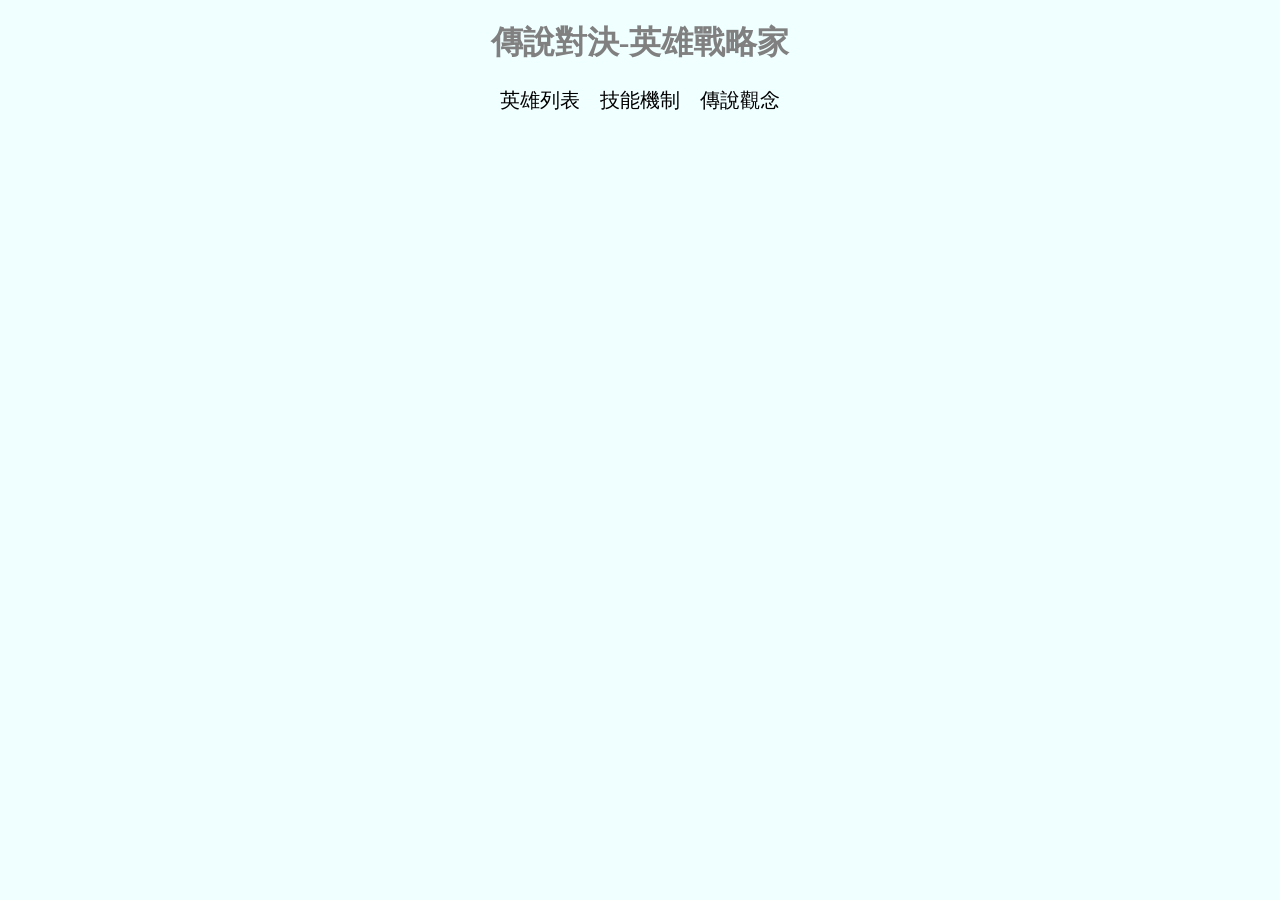
<file: index.html>
<!doctype html>
<html lang="en">
  <head>
    <meta charset="UTF-8" />
    <meta name="viewport" content="width=device-width, initial-scale=1.0" />
    <link rel="stylesheet" href="./style/css/index.css" />
    <title>傳說對決-英雄戰略家</title>
  </head>
  <body>
    <h1>傳說對決-英雄戰略家</h1>
    <ul>
      <li><a href="./html/heros.html">英雄列表</a></li>
      <li>技能機制</li>
      <li>傳說觀念</li>
    </ul>
  </body>
</html>
</file>
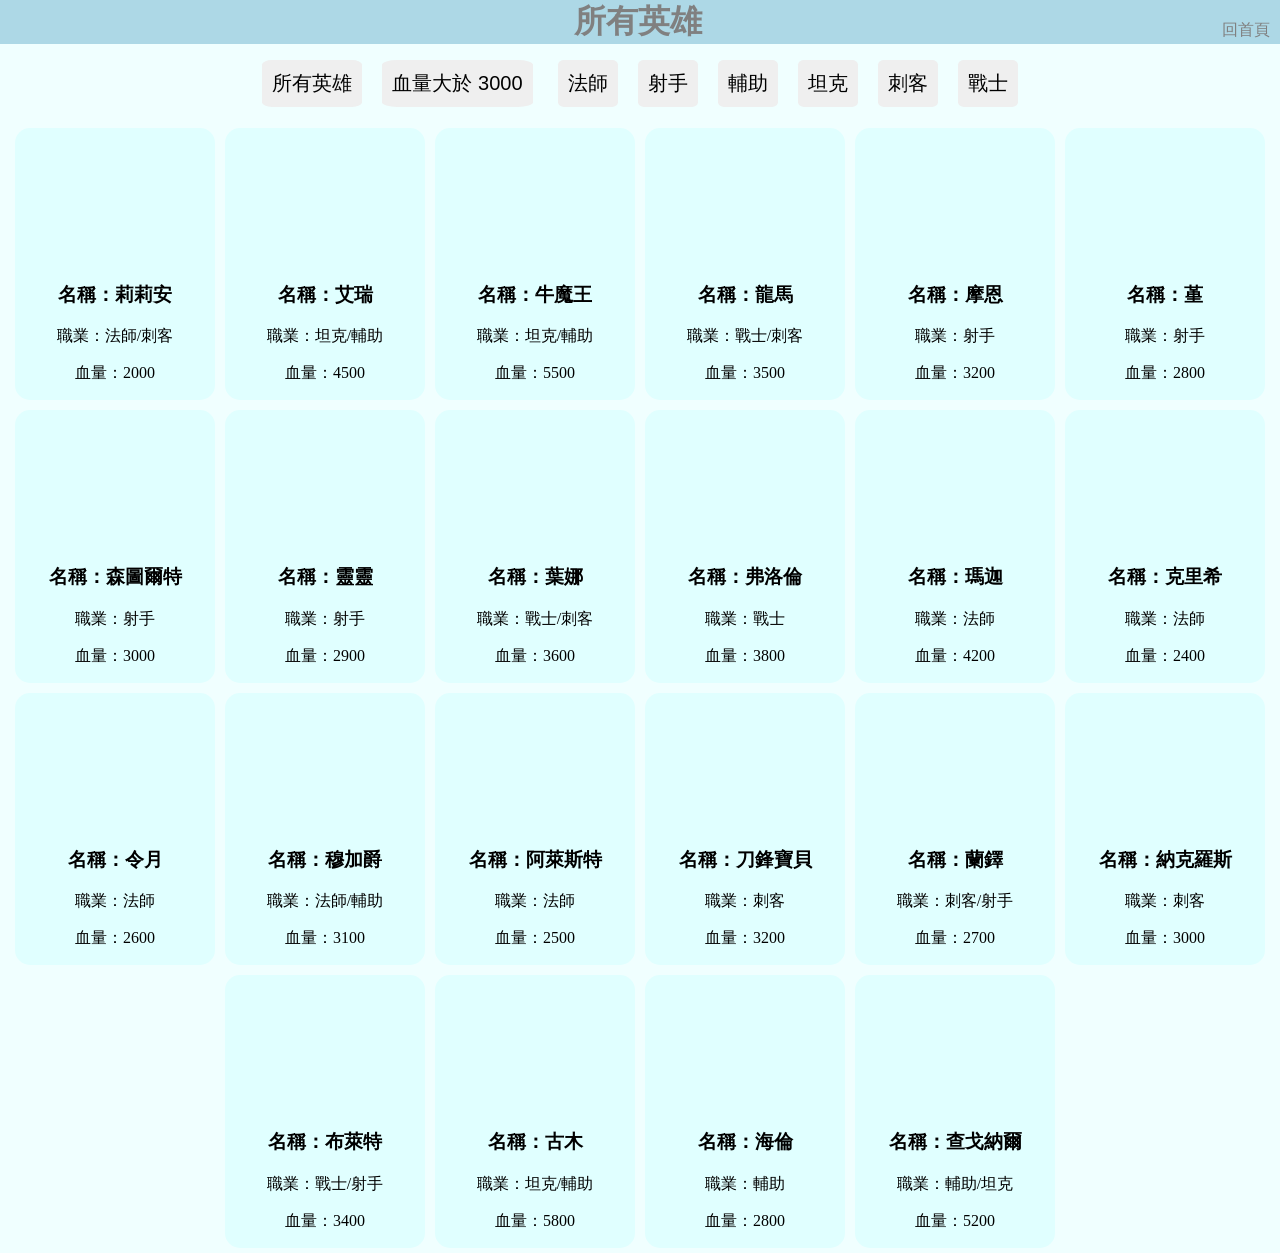
<file: html/heros.html>
<!doctype html>
<html lang="en">
  <head>
    <meta charset="UTF-8" />
    <meta name="viewport" content="width=device-width, initial-scale=1.0" />
    <title>英雄列表</title>
    <link rel="stylesheet" href="../style/css/heros.css" />
  </head>
  <body>
    <header class="toolbar">
      <h1 id="title">所有英雄</h1>
      <nav>
        <a href="../index.html">回首頁</a>
      </nav>
    </header>

    <section class="filter-container">
      <div class="main-filters">
        <button id="showAllHeros">所有英雄</button>
        <button id="lifeOver3000">血量大於 3000</button>
      </div>

      <div id="occupation-filter" class="tag-filters">
        <button data-type="法師">法師</button>
        <button data-type="射手">射手</button>
        <button data-type="輔助">輔助</button>
        <button data-type="坦克">坦克</button>
        <button data-type="刺客">刺客</button>
        <button data-type="戰士">戰士</button>
      </div>
    </section>

    <div id="heros" class="heros"></div>

    <script type="module" src="../js/pages/heros/heroController.js"></script>
  </body>
</html>
</file>
<file: style/css/index.css>
body {
  background-color: azure;
}
body h1 {
  color: grey;
  text-align: center;
}
body ul {
  display: flex;
  justify-content: center;
  gap: 20px;
  font-size: 20px;
  list-style: none;
  text-decoration: none;
  padding: 0;
  margin: 0;
}
body ul a {
  text-decoration: none;
  color: black;
}/*# sourceMappingURL=index.css.map */
</file>
<file: style/css/heros.css>
body {
  padding: 0;
  margin: 0;
  background-color: azure;
}

header.toolbar {
  position: sticky;
  top: 0;
  right: 0;
  left: 0;
  z-index: 1000;
  background-color: lightblue;
  display: flex;
  justify-content: center;
  align-items: center;
  gap: 5px;
}
header.toolbar h1 {
  text-align: center;
  margin: 0;
  padding: 0;
  color: grey;
}
header.toolbar nav a {
  position: absolute;
  top: 20px;
  right: 10px;
  color: grey;
  text-decoration: none;
}

div.heros {
  display: flex;
  justify-content: center;
  flex-wrap: wrap;
}
div.heros .hero-wrapper {
  position: relative;
  width: 200px;
  margin: 5px;
  text-align: center;
  border-radius: 15px;
  background-color: lightcyan;
}
div.heros .hero-wrapper .hero-img {
  height: 120px;
  background-repeat: no-repeat;
  background-position: center;
  margin-top: 15px;
}

section.filter-container {
  display: flex;
  justify-content: center;
  flex-wrap: wrap;
  gap: 25px;
  margin-top: 1rem;
  margin-bottom: 1rem;
}
section.filter-container button {
  font-size: 20px;
  border: none;
  border-radius: 10%;
  cursor: pointer;
  padding: 10px;
}
section.filter-container .main-filters {
  display: flex;
  justify-content: center;
  gap: 20px;
}
section.filter-container .tag-filters {
  display: flex;
  justify-content: center;
  gap: 20px;
  flex-wrap: wrap;
}

@media (max-width: 500px) {
  section.filter-container {
    gap: 10px;
  }
  section.filter-container button {
    font-size: 16px;
  }
  section.filter-container .main-filters {
    flex-basis: 360px;
  }
  section.filter-container .tag-filters {
    flex-basis: 200px;
    gap: 15px;
  }
}
@media (max-width: 450px) {
  div.hero-wrapper {
    width: 250px;
  }
  header.toolbar nav a {
    top: 46px;
    right: 5px;
  }
}/*# sourceMappingURL=heros.css.map */
</file>
